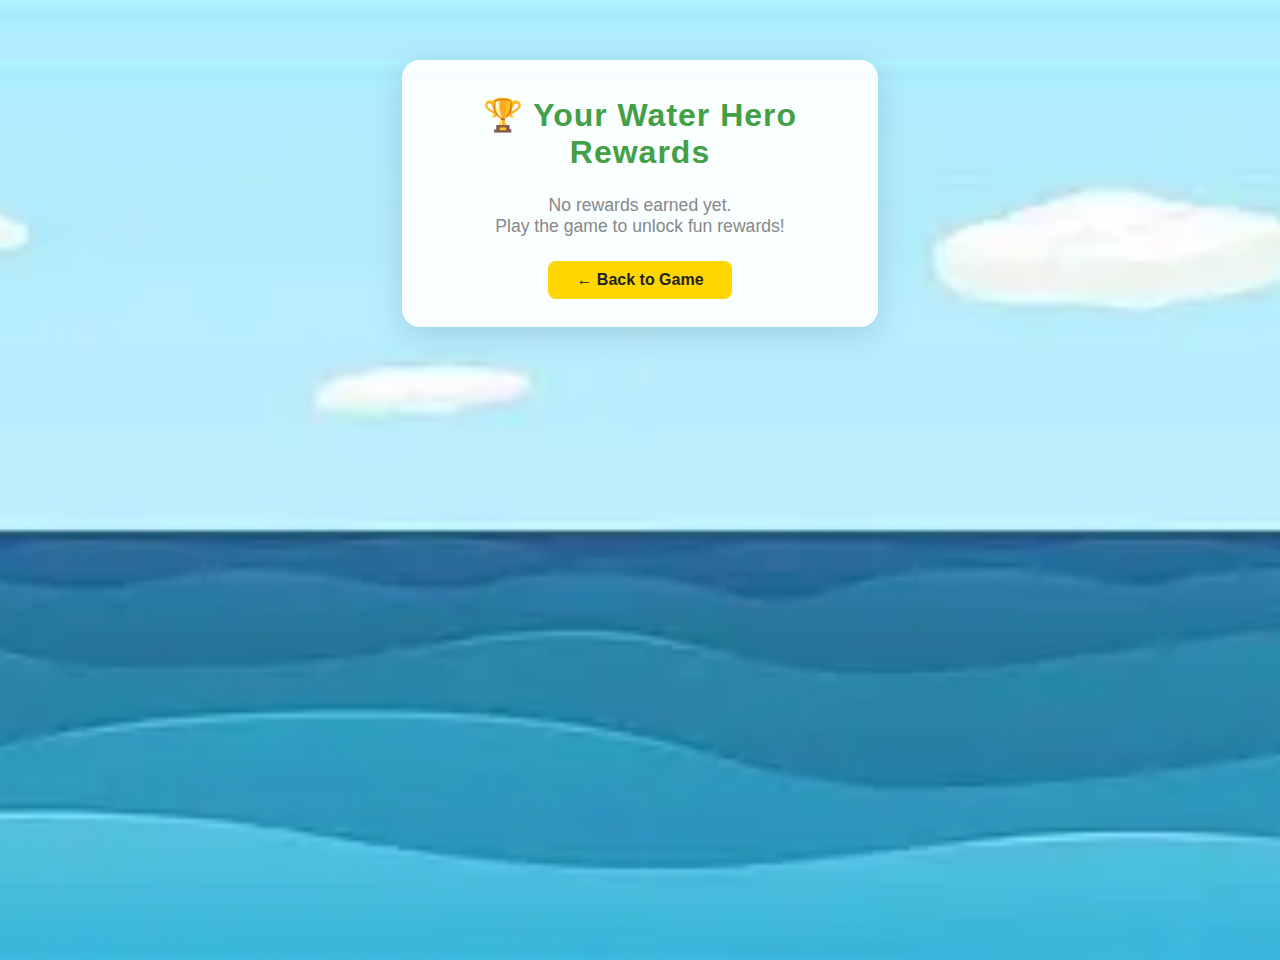
<file: rewards.html>
<!DOCTYPE html>
<html lang="en">
<head>
  <meta charset="UTF-8">
  <title>Your Water Hero Rewards</title>
  <link rel="stylesheet" href="style.css">
  <style>
    body {
      background: url(Ocean.webp) no-repeat center;
      background-size: cover;
      min-height: 100vh;
    }
    .rewards-container {
      max-width: 420px;
      margin: 60px auto;
      background: rgba(255,255,255,0.92);
      border-radius: 18px;
      box-shadow: 0 8px 32px rgba(0,0,0,0.13);
      padding: 36px 28px 28px 28px;
      text-align: center;
    }
    .rewards-title {
      font-size: 2rem;
      color: #43a047;
      margin-bottom: 18px;
      font-weight: 700;
      letter-spacing: 1px;
    }
    .rewards-list {
      list-style: none;
      padding: 0;
      margin: 0;
    }
    .reward-item {
      display: flex;
      align-items: center;
      gap: 18px;
      background: #ffd60033;
      border-radius: 10px;
      margin-bottom: 16px;
      padding: 12px 14px;
      font-size: 1.1rem;
      font-weight: 500;
      box-shadow: 0 2px 8px #ffd60022;
      transition: background 0.2s;
    }
    .reward-item img {
      width: 48px;
      height: 48px;
      border-radius: 8px;
      background: #fff;
      box-shadow: 0 2px 8px #ffd60033;
    }
    .no-rewards {
      color: #888;
      font-size: 1.1rem;
      margin-top: 24px;
    }
    .back-btn {
      margin-top: 24px;
      padding: 10px 28px;
      background: #ffd600;
      border: none;
      border-radius: 8px;
      font-size: 1rem;
      font-weight: 600;
      color: #222;
      cursor: pointer;
      transition: background 0.2s;
    }
    .back-btn:hover {
      background: #ffe082;
    }
  </style>
</head>
<body>
  <div class="rewards-container">
    <div class="rewards-title">🏆 Your Water Hero Rewards</div>
    <ul class="rewards-list" id="rewards-list"></ul>
    <div class="no-rewards" id="no-rewards" style="display:none;">
      No rewards earned yet.<br>Play the game to unlock fun rewards!
    </div>
    <button class="back-btn" onclick="window.location.href='index.html'">← Back to Game</button>
  </div>
  <script>
    // Load rewards from localStorage
    const rewards = JSON.parse(localStorage.getItem('water_rewards') || '[]');
    const rewardsList = document.getElementById('rewards-list');
    const noRewards = document.getElementById('no-rewards');

    if (rewards.length === 0) {
      noRewards.style.display = '';
    } else {
      rewards.forEach(r => {
        const li = document.createElement('li');
        li.className = 'reward-item';
        li.innerHTML = `
          <img src="${r.img}" alt="">
          <div>
            <div><b>${r.label}</b></div>
            <div style="font-size:0.98rem;color:#555;">${r.desc}</div>
          </div>
        `;
        rewardsList.appendChild(li);
      });
    }
  </script>
</body>
</html>
</file>
<file: style.css>
/* Ocean cartoon background */
body, html {
  height: 100%;
  margin: 0;
  font-family: 'Segoe UI', Arial, sans-serif;
  background: url(Ocean.webp) no-repeat center;
  background-size: cover;
}



/* Header */
header {
  display: flex;
  flex-direction: column;
  align-items: center;
  justify-content: center;
  color: #333;
  text-align: center;
  font-size: 2rem;
  font-weight: 500;
  margin: 0;
  letter-spacing: 1px;
  padding: 0;
  background: transparent;
  z-index: 1;
  position: relative;
}

header h1 {
  margin: 24px 0 0 0;
  font-size: 2.2rem;
  font-weight: 600;
  letter-spacing: 1.5px;
  color: #222;
}

.cw-logo {
  height: 48px;
}

.cw-logo.topbar-logo {
  height: 40px;
  margin: 0 16px;
}

/* Top Bar */
.top-bar {
  display: flex;
  align-items: center;
  justify-content: center;
  gap: 24px;
  padding: 0 32px 16px 32px;
  z-index: 2;
  position: relative;
  background: transparent;
}

.progress-container {
  display: flex;
  align-items: center;
  gap: 12px;
}

.progress-bar-bg {
  width: 180px;
  height: 18px;
  background: #e0e0e0;
  border-radius: 9px;
  overflow: hidden;
  margin-left: 8px;
}

.progress-bar {
  height: 100%;
  width: 0;
  background: #ffd600;
  border-radius: 9px;
  transition: width 0.6s cubic-bezier(.4,2,.6,1);
}

.gift-icon-container {
  margin-left: 0;
}

.gift-icon {
  width: 40px;
  height: 40px;
  transition: transform 0.4s, filter 0.4s;
  filter: drop-shadow(0 2px 6px rgba(0,0,0,0.15));
}

.gift-icon.bounce {
  animation: bounce 0.7s;
}

.gift-icon.glow {
  filter: drop-shadow(0 0 16px #ffd600) drop-shadow(0 2px 6px rgba(0,0,0,0.15));
}

@keyframes bounce {
  0% { transform: scale(1);}
  30% { transform: scale(1.2);}
  50% { transform: scale(0.95);}
  70% { transform: scale(1.1);}
  100% { transform: scale(1);}
}

/* Card Grid */
.card-grid {
  display: grid;
  grid-template-columns: repeat(4, 100px);
  grid-template-rows: repeat(3, 140px);
  gap: 40px;
  justify-content: center;
  margin: 40px auto 40px auto;
  max-width: 500px;
  z-index: 2;
  position: relative;
}

/* Card Styles */
.card {
  perspective: 800px;
  cursor: pointer;
  position: relative;
}

.card-inner {
  width: 100px;
  height: 140px;
  transition: transform 0.38s cubic-bezier(.4,1.6,.6,1), box-shadow 0.18s;
  transform-style: preserve-3d;
  position: relative;
}

.card.flipped .card-inner {
  transform: rotateY(180deg);
}

.card.matched .card-inner {
  box-shadow: 0 0 0 4px #43a047;
}

.card-front, .card-back {
  width: 100px;
  height: 140px;
  border-radius: 12px;
  position: absolute;
  top: 0; left: 0;
  backface-visibility: hidden;
  display: flex;
  align-items: center;
  justify-content: center;
  font-size: 1.1rem;
  font-weight: 600;
  box-shadow: 0 2px 8px rgba(0,0,0,0.08);
  transition: box-shadow 0.2s;
}

.card-back {
  background: #fff;
  border: 2px solid #ffd600;
  color: #222;
  flex-direction: column;
}

.card-back img {
  width: 40px;
  margin-bottom: 8px;
}

.card-front {
  background: #ffd600;
  color: #222;
  transform: rotateY(180deg);
  border: 2px solid #222;
  padding: 12px;
  text-align: center;
}

.card:hover:not(.flipped):not(.matched) .card-inner {
  box-shadow: 0 8px 24px #ffd60055;
}

/* Modal */
.modal {
  position: fixed;
  top: 0; left: 0; right: 0; bottom: 0;
  background: rgba(0,0,0,0.35);
  display: flex;
  align-items: center;
  justify-content: center;
  z-index: 10;
  opacity: 1;
  pointer-events: auto;
  transition: opacity 0.4s;
}

.modal.hidden {
  opacity: 0;
  pointer-events: none;
}

.modal-content {
  background: #fff;
  border-radius: 16px;
  padding: 36px 48px;
  text-align: center;
  box-shadow: 0 8px 32px rgba(0,0,0,0.18);
  animation: fadeIn 0.5s;
}

@keyframes fadeIn {
  from { transform: scale(0.9); opacity: 0;}
  to { transform: scale(1); opacity: 1;}
}

.modal-content h2 {
  color: #43a047;
  margin-bottom: 12px;
}

.modal-content button {
  margin-top: 18px;
  padding: 10px 28px;
  background: #ffd600;
  border: none;
  border-radius: 8px;
  font-size: 1rem;
  font-weight: 600;
  color: #222;
  cursor: pointer;
  transition: background 0.2s;
}

.modal-content button:hover {
  background: #ffe082;
}

/* Hamburger Menu */
.hamburger-menu {
  position: relative;
  margin-left: 16px;
}

#hamburger-btn {
  background: none;
  border: none;
  cursor: pointer;
  display: flex;
  flex-direction: column;
  gap: 4px;
  padding: 8px;
  width: 32px;
  height: 32px;
  justify-content: center;
  align-items: center;
}

#hamburger-btn .bar {
  width: 22px;
  height: 3px;
  background: #222;
  border-radius: 2px;
  display: block;
  transition: all 0.3s;
}

.menu-dropdown {
  position: absolute;
  top: 38px;
  right: 0;
  background: #fff;
  border-radius: 8px;
  box-shadow: 0 4px 16px rgba(0,0,0,0.13);
  min-width: 140px;
  z-index: 20;
  padding: 8px 0;
  display: block;
}

.menu-dropdown.hidden {
  display: none;
}

.menu-dropdown ul {
  list-style: none;
  margin: 0;
  padding: 0;
}

.menu-dropdown li {
  margin: 0;
}

.menu-dropdown button {
  width: 100%;
  background: none;
  border: none;
  padding: 10px 18px;
  text-align: left;
  font-size: 1rem;
  color: #222;
  cursor: pointer;
  transition: background 0.18s;
}

.menu-dropdown button:hover {
  background: #ffe082;
}

/* Responsive */
@media (max-width: 600px) {
  .card-grid {
    grid-template-columns: repeat(3, 80px);
    grid-template-rows: repeat(4, 110px);
    gap: 12px;
    max-width: 320px;
  }
  .card-inner, .card-front, .card-back {
    width: 80px;
    height: 110px;
    font-size: 0.9rem;
  }
  .top-bar {
    gap: 8px;
    padding-left: 10px;
    padding-right: 10px;
  }
  .cw-logo.topbar-logo {
    height: 28px;
    margin: 0 6px;
  }
  header h1 {
    font-size: 1.3rem;
    margin-top: 14px;
  }
}
</file>
